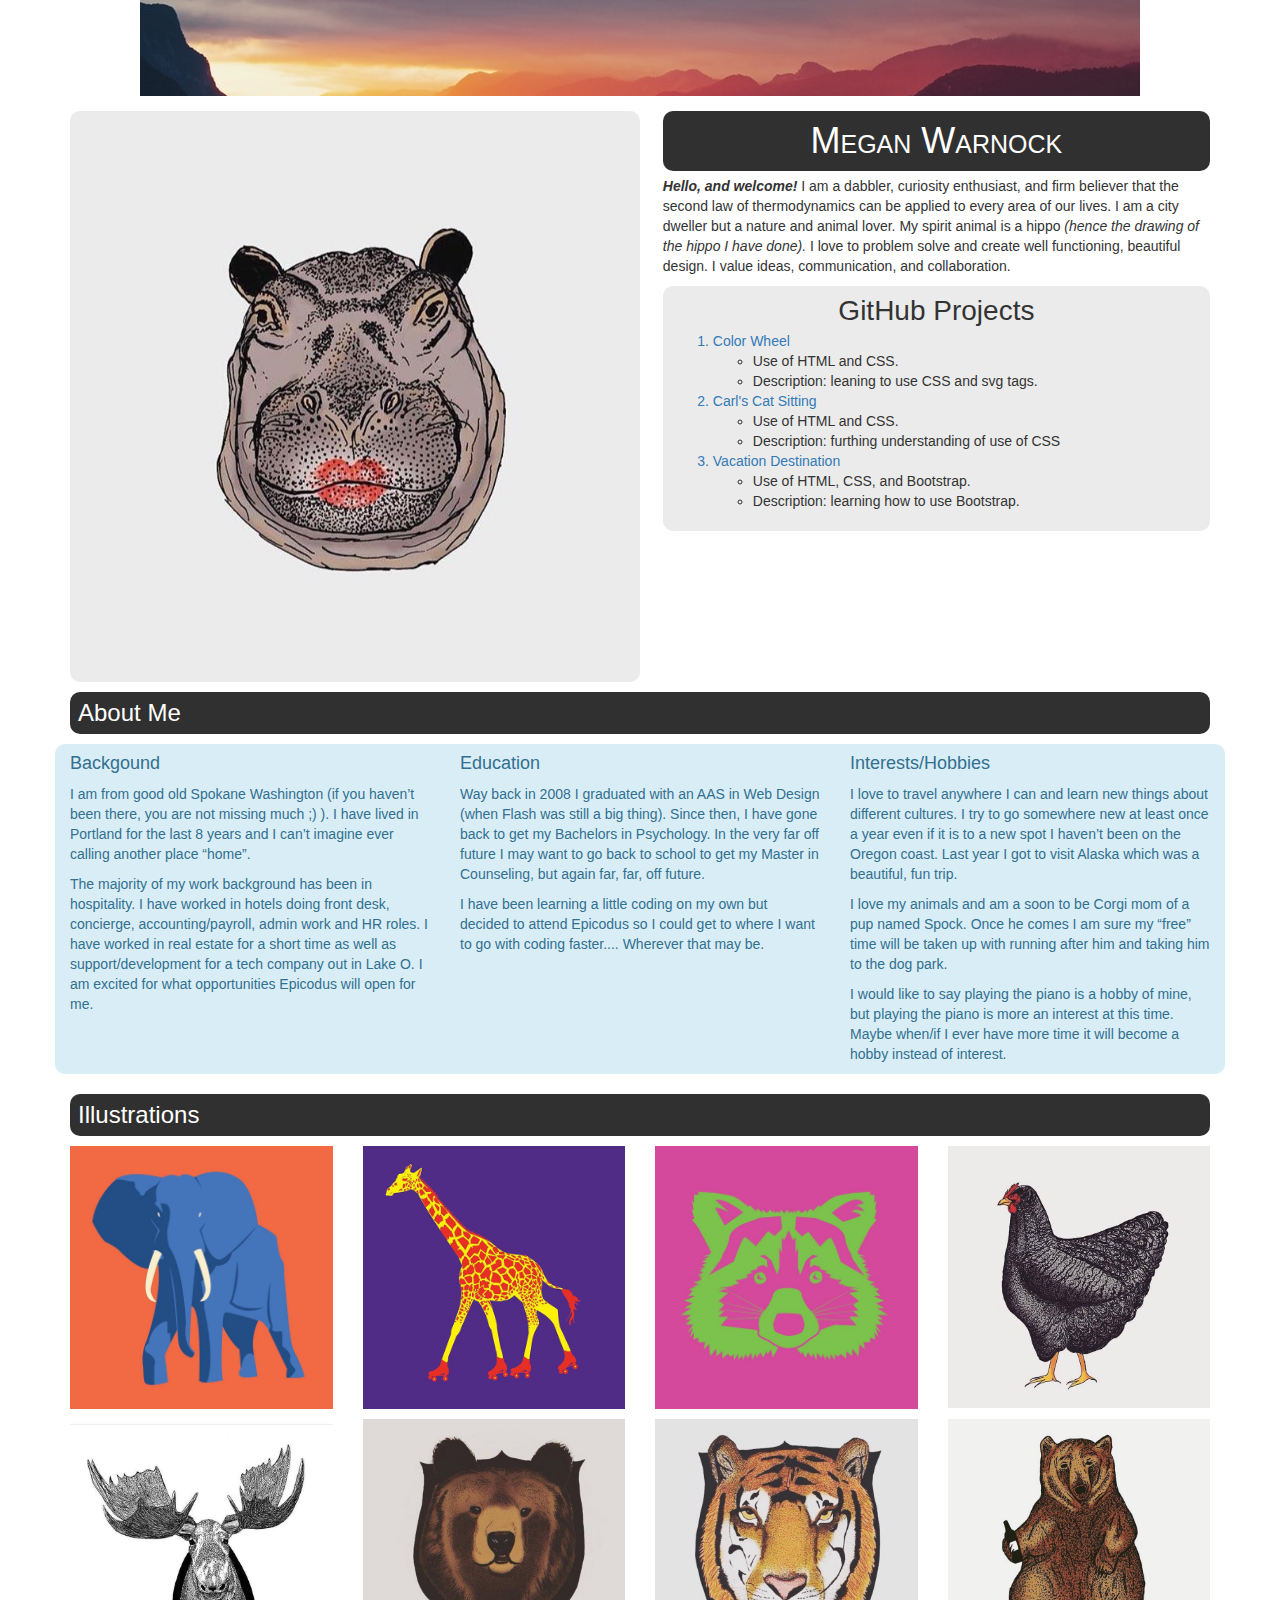
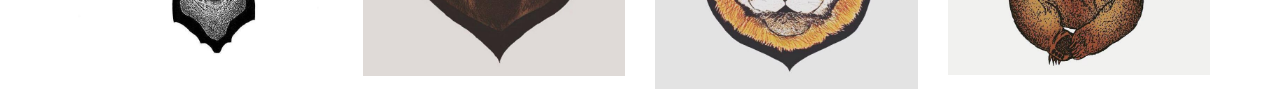
<file: index.html>
<!DOCTYPE html>
<html>
  <head>
    <link href="css/bootstrap.css" rel="stylesheet" type="text/css">
    <link href="css/styles.css" rel="stylesheet" type="text/css">
    <meta charset="utf-8">
    <title>Megan Warnock</title>
  </head>
  <body>
    <div class="container">
      <div class="jumbotron alert-info"></div>
      <div class="headerContainer">
        <div class="floatLeft">
          <h1 class="wunderbar"><a href="wunderbar.html" >WUNDERBAR!</a></h1>
          <img src="img/hippo.jpg" alt="Megan Warnock">
        </div>
        <div class="floatRight">
          <h1>Megan Warnock</h1>
          <p><span class="welcome">Hello, and welcome!</span> I am a dabbler, curiosity enthusiast, and firm believer that the second law of thermodynamics can be applied to every area of our lives. I am a city dweller but a nature and animal lover. My spirit animal is a hippo <em>(hence the drawing of the hippo I have done).</em> I love to problem solve and create well functioning, beautiful design. I value ideas, communication, and collaboration.</p>
          <div class="bg-gray">
            <h2>GitHub Projects</h2>
            <ol>
              <a href="https://warnock.github.io/color-wheel/" alt="Link to GitHub page for Color Wheel" target="blank"><li>Color Wheel</li></a>
                <ul>
                  <li>Use of HTML and CSS.</li>
                  <li>Description: leaning to use CSS and svg tags.</li>
                </ul>
              <a href="https://github.com/warnock/cat-sitting" alt="Link to GitHub code for Carl's Cat Sitting" target-"blank"><li>Carl's Cat Sitting</li></a>
                <ul>
                  <li>Use of HTML and CSS.</li>
                  <li>Description: furthing understanding of use of CSS</li>
                </ul>
              <a href="https://github.com/warnock/Kiralia" alt="Link to GitHub code for Vacation Destination" target="blank"><li>Vacation Destination</li></a>
                <ul>
                  <li>Use of HTML, CSS, and Bootstrap.</li>
                  <li>Description: learning how to use Bootstrap.</li>
                </ul>
            </ol>
          </div>
        </div>
      </div>
      <h3>About Me</h3>
      <div class="row alert-info">
        <div class="col-md-4">
          <h4>Backgound</h4>
          <p>I am from good old Spokane Washington (if you haven’t been there, you are not missing much ;) ). I have lived in Portland for the last 8 years and I can’t imagine ever calling another place “home”.</p>
          <p>The majority of my work background has been in hospitality. I have worked in hotels doing front desk, concierge, accounting/payroll, admin work and HR roles. I have worked in real estate for a short time as well as support/development for a tech company out in Lake O. I am excited for what opportunities Epicodus will open for me. </p>
        </div>
        <div class="col-md-4">
          <h4>Education</h4>
          <p>Way back in 2008 I graduated with an AAS in Web Design (when Flash was still a big thing). Since then, I have gone back to get my Bachelors in Psychology. In the very far off future I may want to go back to school to get my Master in Counseling, but again far, far, off future.</p>
          <p>I have been learning a little coding on my own but decided to attend Epicodus so I could get to where I want to go with coding faster.... Wherever that may be. </p>
        </div>
        <div class="col-md-4">
          <h4>Interests/Hobbies</h4>
          <p>I love to travel anywhere I can and learn new things about different cultures. I try to go somewhere new at least once a year even if it is to a new spot I haven’t been on the Oregon coast. Last year I got to visit Alaska which was a beautiful, fun trip.</p>
          <p>I love my animals and am a soon to be Corgi mom of a pup named Spock. Once he comes I am sure my “free” time will be taken up with running after him and taking him to the dog park. </p>
          <p>I would like to say playing the piano is a hobby of mine, but playing the piano is more an interest at this time. Maybe when/if I ever have more time it will become a hobby instead of interest. </p>
        </div>
      </div>
      <h3>Illustrations</h3>
      <div class="row">
        <div class="col-md-3">
          <img src="img/illustration1.jpg" alt="illustraition of elephant" title="Elephant Illustration" class="illustration">
        </div>
        <div class="col-md-3">
          <img src="img/illustration2.jpg" alt="illustration of giraffe" title="Giraffe Illustration" class="illustration">
        </div>
        <div class="col-md-3">
          <img src="img/illustration3.jpg" alt="illustration of racoon" title="Racoon Illustration" class="illustration">
        </div>
        <div class="col-md-3">
          <img src="img/illustration4.jpg" alt="illustration of chicken" title="Chicken Illustration" class="illustration">
        </div>
      </div>
      <div class="row">
        <div class="col-md-3">
          <img src="img/illustration5.jpg" alt="illustration of moose head" title="Moose head Illustration" class="illustration">
        </div>
        <div class="col-md-3">
          <img src="img/illustration6.jpg" alt="illustration of a bear head" title="Bear Head illustration" class="illustration">
        </div>
        <div class="col-md-3">
          <img src="img/illustration7.jpg" alt="illustration of a tigar" title="Tigar Head Illustration" class="illustration">
        </div>
        <div class="col-md-3">
          <img src="img/illustration8.jpg" alt="Bear with a beer illustration" title="Bear with a beer illustration" class="illustration">
        </div>
      </div>
    </div>
  </body>
</html>
</file>
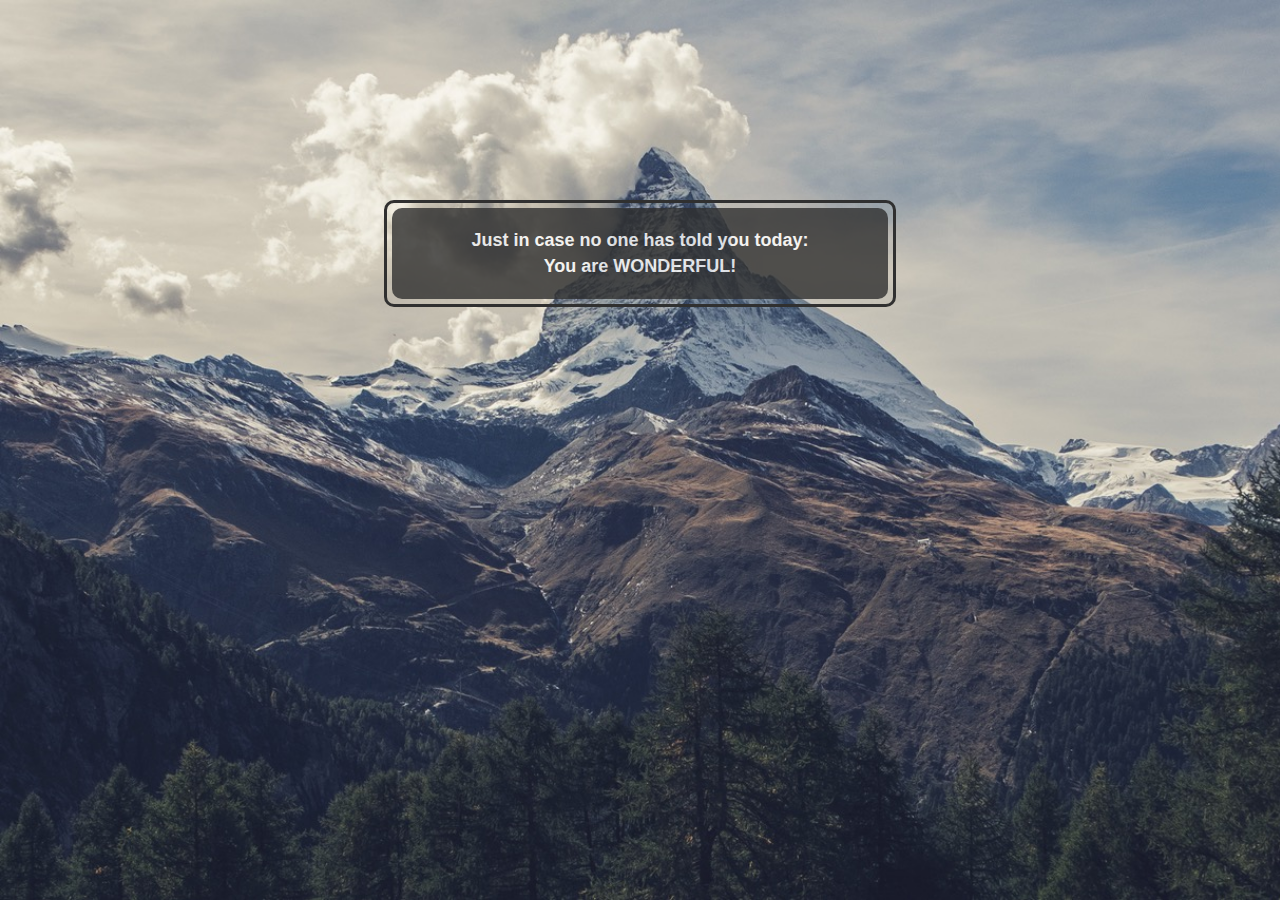
<file: wunderbar.html>
<!DOCTYPE html>
<html>
  <head>
    <link href="css/bootstrap.css" rel="stylesheet" type="text/css">
    <link href="css/styles.css" rel="stylesheet" type="text/css">
    <meta charset="utf-8">
    <title>Wunderbar</title>
  </head>
  <body class="bg-img">
    <div class="container2">
      <p>Just in case no one has told you today:<br/>You are <strong>WONDERFUL!</strong></p>
    </div>
  </body>
</html>
</file>
<file: css/styles.css>
img {
  width: 100%;
  border-radius: 10px;
}
.floatLeft {
  width: 50%;
  float: left;
  margin: 10px 0 10px 0;
}
.floatRight {
  width: 48%;
  float: right;
}
h1 {
  background-color:#303030;
  color: white;
  font-variant: small-caps;
  border-radius: 10px;
  padding: 10px;
  margin: 10px 0 5px 0;
  text-align: center;
}
h2 {
  font-size: 2em;
  text-align: center;
  margin: 0 0 5px 0;
}
h3 {
  clear:both;
  background-color:#303030;
  color: white;
  padding: 8px;
  border-radius: 10px;
  width: 100%;
}
.bg-gray {
  border-radius: 10px;
  padding: 10px;
  background-color: #EBEBEB;
}
a:hover {
  text-decoration: none;
}
a:visited {
  text-decoration: none;
}
.welcome {
  font-style: italic;
  font-weight: bold;
}
.headerContainer {
  width: 100%;
}
.jumbotron {
  background: url("../img/headerImg.jpg")no-repeat scroll 50% 50%;;
  background-attachment: fixed
  background-size: contain;
  margin-bottom: 5px;
}
h1.wunderbar {
  display: none;
}
img.illustration {
  border-radius: 0;
}
.col-md-3 {
  margin-bottom: 10px;
}
@media screen and (max-width: 991px){
  .floatLeft {
    width: 100%;
    float: none;
    margin: auto;
  }
  .floatRight {
    width: 100%;
    float: none;
  }
  body .wunderbar {
    display:inherit;
    font-size: 10vw;
    text-align: center;
    color: #303030;
    background-color:white;
    border: solid 3px #303030;
    border-radius: 10px;
    margin-bottom: 10px;
  }
  h3 {
    text-align: center;
  }
  .jumbotron {
    display: none;
  }
  .wunderbar a {
    color: #303030;
  }
  strong {
    font-size: 15px;
  }
}

/* wunderbar styles */

.bg-img {
  background-image: url("../img/bg-img.jpg");
  background-size: cover;
  background-attachment: fixed;
  background-repeat: no-repeat;
}
.container2 {
  width: 40%;
  margin: auto;
  text-align: center;
  border: solid 3px #303030;
  border-radius: 10px;
  padding: 5px;
  color: white;
  margin-top: 200px;
}
.container2 p {
  margin: 0;
  font-weight: bolder;
  font-size: 18px;
  background-color: #303030;
  border-radius: 10px;
  opacity: .8;
  padding: 20px;
}
.alert-info {
  border-radius: 10px;
}
</file>
